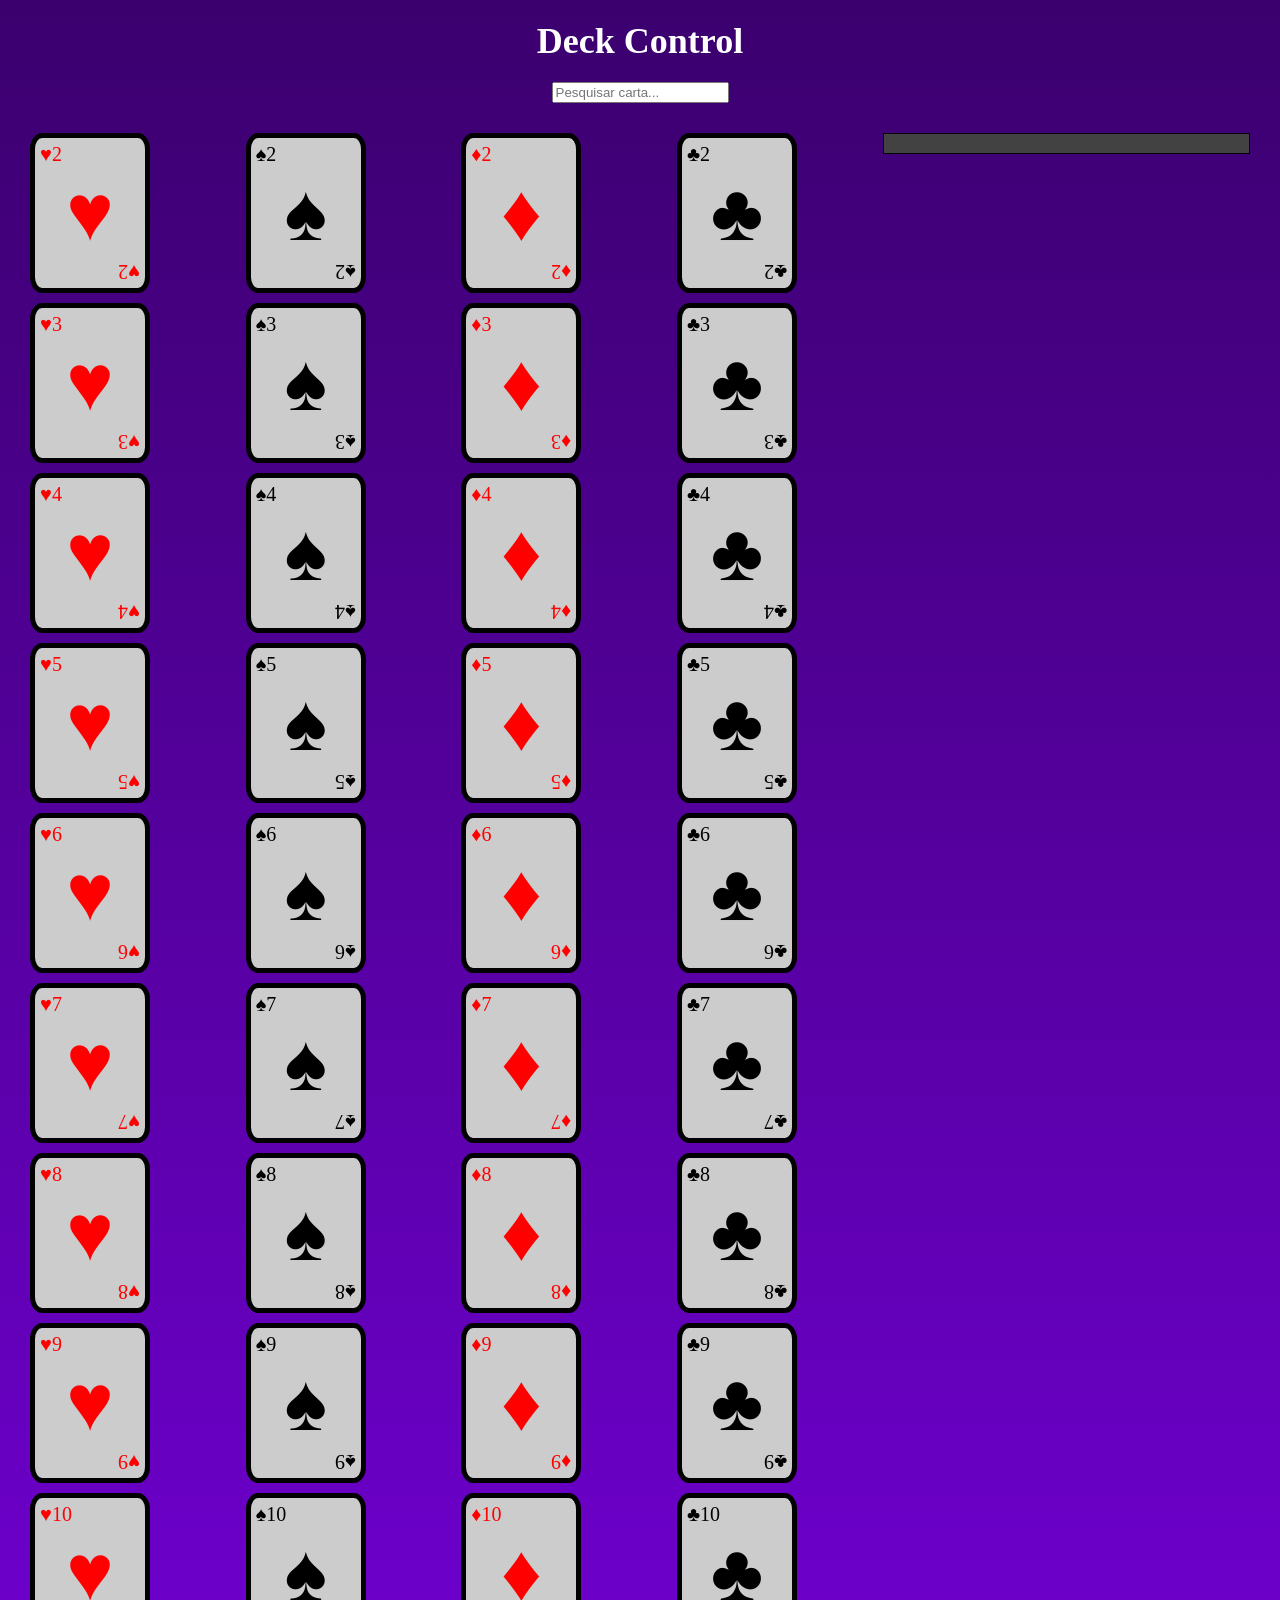
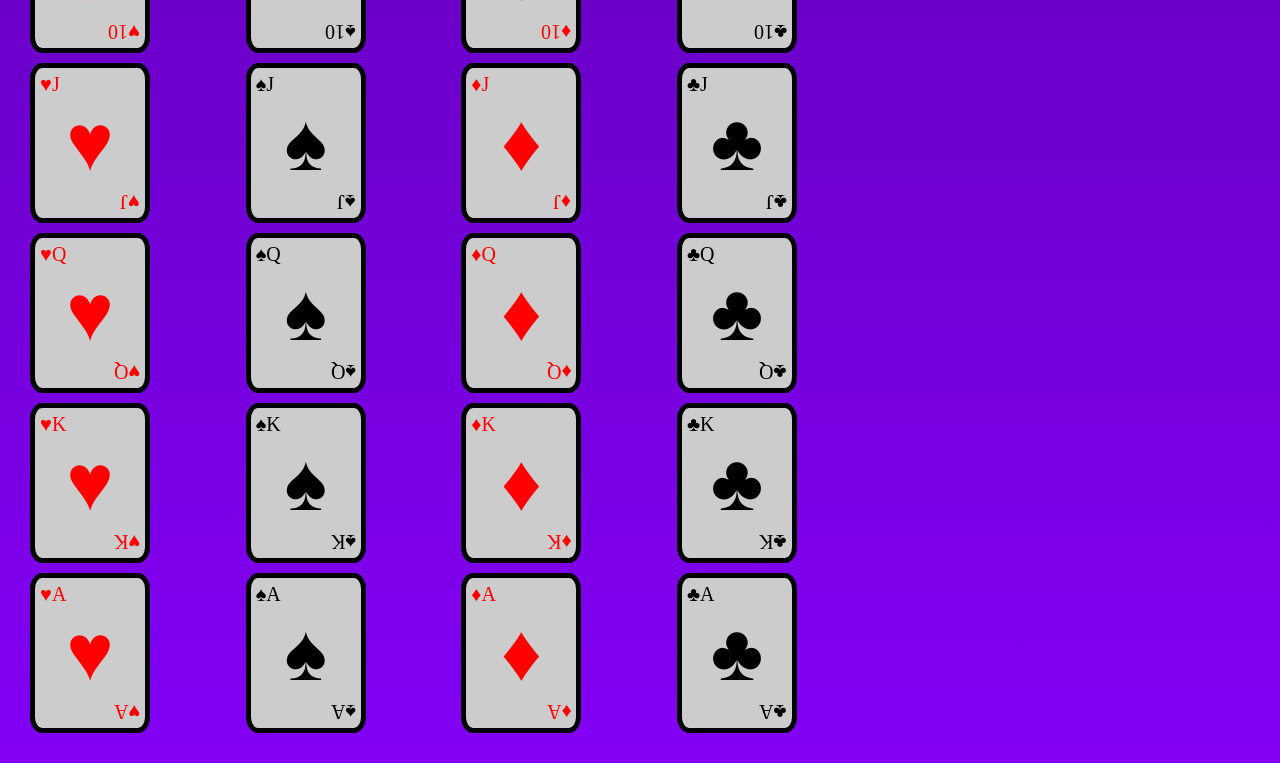
<file: index.html>
<!DOCTYPE html>
<html lang="en">
<head>
    <meta charset="UTF-8">
    <meta name="viewport" content="width=device-width, initial-scale=1.0">
    <title>Deck Control</title>
    <link rel="stylesheet" href="style.css">
    <link rel="shortcut icon" href="pngtree-art-of-cardistry-techniques-and-tips-for-beginners-png-image_12478214.png" type="image/png">
</head>
<body>
    <header><h2 id="titulo">Deck Control</h2>
    <input type="text" id="pesquisaCarta" placeholder="Pesquisar carta..."></header>
    <main>
        <div id="cartas"></div>
        <div id="descricao">
            <h3 id="titulo-carta"></h3>
            <p id="texto-descricao"></p>
        </div>
    </main>
    <script src="script.js"></script>
</body>
</html>
</file>
<file: style.css>
header{
    display: flex;
    flex-direction: column;
    align-items: center;
}

#titulo{
    font-size: 36px;
    margin: 20px 0;
    color: white;
}

body{
    background-image: linear-gradient(to bottom, #3b006e, #8300F5);
    margin: 0px;
}

main{
    display: flex;
    margin: 30px;
}
#cartas{
    width: 70%;
    display: grid;
    grid-template-columns: repeat(4, 1fr);
    gap: 10px;

}
#descricao{
    width: 30%;
    height: 100%;
    background-color: #424242;
    color: white;
    border: 1px solid #000000;
    text-align: center;
}
.carta{
    position: relative;
    width: 100px;
    height: 140px;
    border: 5px solid black;
    background-color: #ccc;
    border-radius: 10%;
    display: flex;
    flex-direction: column;
    justify-content: space-between;
    padding: 5px;
    overflow: hidden;
}

.topo, .baixo{
    font-size: 20px;
}

.meio{
    flex: 1;
    display: flex;
    align-items: center;
    justify-content: center;
}
.meio{
    font-size: 80px;
    align-self: center;
}
.topo{
    align-self: flex-start;
}



.baixo{
    align-self: flex-end;
    transform: rotate(180deg)
}

.vermelhas{
    color: red;
}

.pretas{
    color: black;
}


.ativa{
    transition: all 0.5s ease;
    transform: scale(1.1);
    border: 8px dashed #D300F5;
    background-color: #ffffff;
    color: #3200F5;
    box-shadow: 5px 5px 15px #8300F5 ;
}

@media (max-width: 768px){
    main{
        flex-direction: column;
        flex-wrap: wrap;
    }
    #cartas{
        order: 1;
        grid-template-columns: repeat(2, 1fr);
        
    }
    #descricao{
        order: 0;
    }
}
</file>
